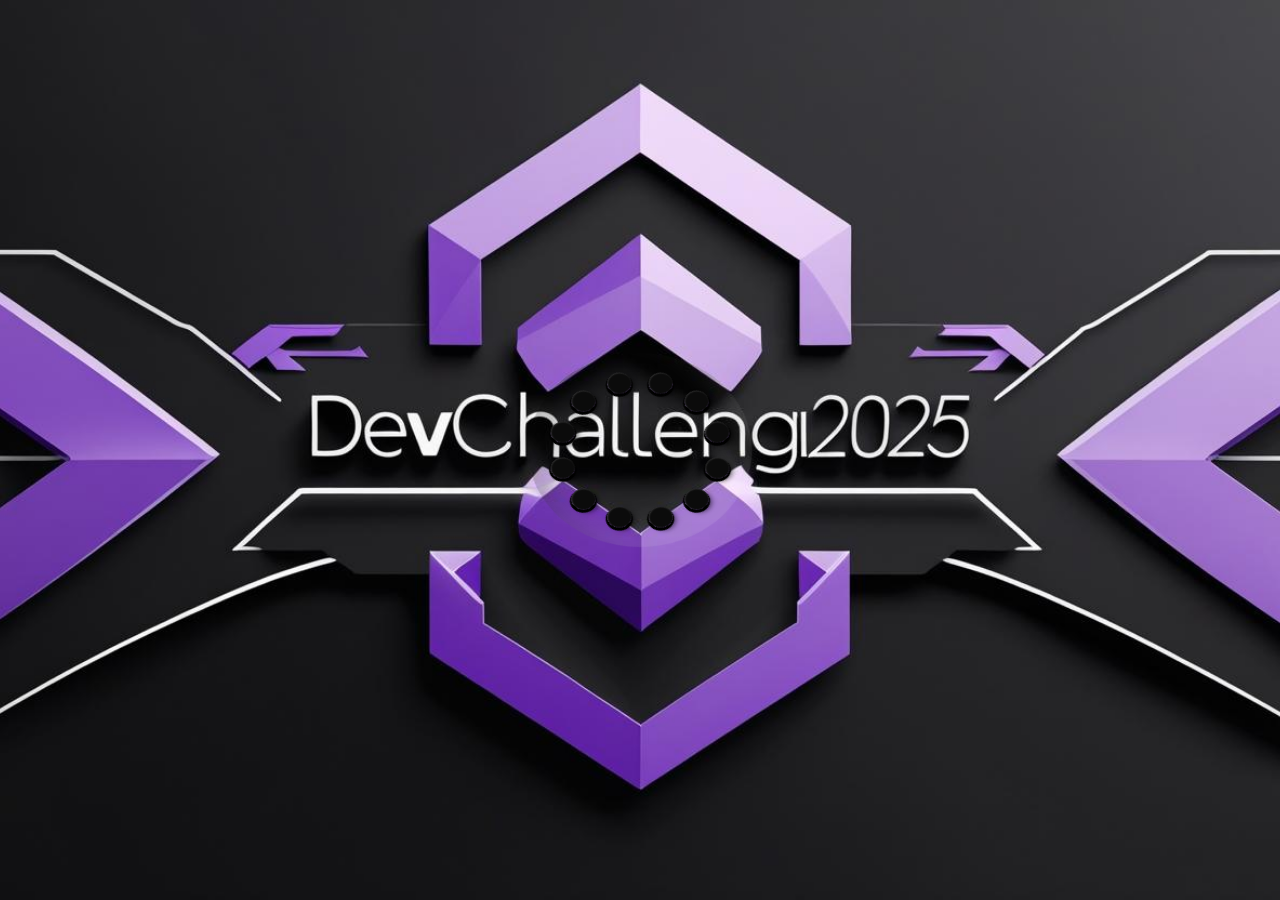
<file: index.html>
<!DOCTYPE html>
<html lang="es">
<head>
  <meta charset="UTF-8" />
  <meta name="viewport" content="width=device-width, initial-scale=1.0" />
  <title>Cargando Dev Challenge</title>

  <style>
    /* ---------- 1. FONDO CON EL LOGO ---------- */
    body{
      margin:0;
      height:100vh;
      display:flex;
      justify-content:center;
      align-items:center;
      background:url("assets/logo.jpg") no-repeat center/cover fixed;
      overflow:hidden;
      font-family:"Segoe UI",sans-serif;
    }

    /* ---------- 2. COLORES GLOBALES DE LA ANIMACIÓN ---------- */
    :root{
      --bg:#0b0b0b;          /* fondo interior de las bolitas            */
      --primary1:#a855f7;    /* morado principal (acorde a tu paleta)     */
      --primary2:#7c3aed;    /* morado secundario                         */
      --fg-t:#ffffff80;      /* texto                 */
      --trans-dur:0.3s;
    }


    /* Esto es de  Uiverse.io by Nawsome XD*/
    .pl{
      box-shadow:2em 0 2em rgba(0,0,0,.2) inset,-2em 0 2em rgba(255,255,255,.1) inset;
      display:flex;
      justify-content:center;
      align-items:center;
      position:relative;
      letter-spacing:.1em;
      text-transform:uppercase;
      transform:rotateX(30deg) rotateZ(45deg);
      width:14em;
      height:14em;
      color:#fcfcfc;
      /* opcional: pequeño brillo */
      animation:pulse 4s ease-in-out infinite;
    }
    @keyframes pulse{
      0%,100%{filter:brightness(1);}
      50%   {filter:brightness(1.4);}
    }

    .pl,.pl__dot{border-radius:50%;}
    .pl__dot{
      animation-name:shadow724;
      box-shadow:.1em .1em 0 .1em #000,.3em 0 .3em rgba(0,0,0,.5);
      top:calc(50% - .75em);
      left:calc(50% - .75em);
      width:1.5em;height:1.5em;
    }
    .pl__dot,.pl__dot:before,.pl__dot:after{
      animation-duration:2s;
      animation-iteration-count:infinite;
      position:absolute;
    }
    .pl__dot:before,.pl__dot:after{
      content:"";
      display:block;
      left:0;width:inherit;
      transition:background-color var(--trans-dur);
    }
    .pl__dot:before{
      animation-name:pushInOut1724;
      background-color:var(--bg);
      border-radius:inherit;
      box-shadow:.05em 0 .1em rgba(255,255,255,.2) inset;
      height:inherit;
      z-index:1;
    }
    .pl__dot:after{
      animation-name:pushInOut2724;
      background-color:var(--primary1);
      border-radius:.75em;
      box-shadow:.1em .3em .2em rgba(255,255,255,.4) inset,
                 0 -.4em .2em #2e3138 inset,
                 0 -1em .25em rgba(0,0,0,.3) inset;
      bottom:0;
      clip-path:polygon(0 75%,100% 75%,100% 100%,0 100%);
      height:3em;
      transform:rotate(-45deg);
      transform-origin:50% 2.25em;
    }

    /* --- Posición y retardo de los 12 puntos --- */
    /* (idéntico a tu CSS original) */
    .pl__dot:nth-child(1){transform:rotate(  0deg) translateX(5em) rotate(  0deg);z-index:5}
    .pl__dot:nth-child(2){transform:rotate(-30deg) translateX(5em) rotate( 30deg);z-index:4}
    .pl__dot:nth-child(3){transform:rotate(-60deg) translateX(5em) rotate( 60deg);z-index:3}
    .pl__dot:nth-child(4){transform:rotate(-90deg) translateX(5em) rotate( 90deg);z-index:2}
    .pl__dot:nth-child(5){transform:rotate(-120deg)translateX(5em) rotate(120deg);z-index:1}
    .pl__dot:nth-child(6){transform:rotate(-150deg)translateX(5em) rotate(150deg);z-index:1}
    .pl__dot:nth-child(7){transform:rotate(-180deg)translateX(5em) rotate(180deg);z-index:2}
    .pl__dot:nth-child(8){transform:rotate(-210deg)translateX(5em) rotate(210deg);z-index:3}
    .pl__dot:nth-child(9){transform:rotate(-240deg)translateX(5em) rotate(240deg);z-index:4}
    .pl__dot:nth-child(10){transform:rotate(-270deg)translateX(5em) rotate(270deg);z-index:5}
    .pl__dot:nth-child(11){transform:rotate(-300deg)translateX(5em) rotate(300deg);z-index:6}
    .pl__dot:nth-child(12){transform:rotate(-330deg)translateX(5em) rotate(330deg);z-index:6}

    /* retrasos (también igual que tu código) */
    .pl__dot:nth-child(1), .pl__dot:nth-child(1):before, .pl__dot:nth-child(1):after{animation-delay:0s}
    .pl__dot:nth-child(2), .pl__dot:nth-child(2):before, .pl__dot:nth-child(2):after{animation-delay:-.1666666667s}
    .pl__dot:nth-child(3), .pl__dot:nth-child(3):before, .pl__dot:nth-child(3):after{animation-delay:-.3333333333s}
    .pl__dot:nth-child(4), .pl__dot:nth-child(4):before, .pl__dot:nth-child(4):after{animation-delay:-.5s}
    .pl__dot:nth-child(5), .pl__dot:nth-child(5):before, .pl__dot:nth-child(5):after{animation-delay:-.6666666667s}
    .pl__dot:nth-child(6), .pl__dot:nth-child(6):before, .pl__dot:nth-child(6):after{animation-delay:-.8333333333s}
    .pl__dot:nth-child(7), .pl__dot:nth-child(7):before, .pl__dot:nth-child(7):after{animation-delay:-1s}
    .pl__dot:nth-child(8), .pl__dot:nth-child(8):before, .pl__dot:nth-child(8):after{animation-delay:-1.1666666667s}
    .pl__dot:nth-child(9), .pl__dot:nth-child(9):before, .pl__dot:nth-child(9):after{animation-delay:-1.3333333333s}
    .pl__dot:nth-child(10), .pl__dot:nth-child(10):before,.pl__dot:nth-child(10):after{animation-delay:-1.5s}
    .pl__dot:nth-child(11), .pl__dot:nth-child(11):before,.pl__dot:nth-child(11):after{animation-delay:-1.6666666667s}
    .pl__dot:nth-child(12), .pl__dot:nth-child(12):before,.pl__dot:nth-child(12):after{animation-delay:-1.8333333333s}

    /* texto opcional */
    .pl__text{
      font-size:.8em;
      max-width:5rem;
      position:relative;
      text-shadow:0 0 .1em var(--fg-t);
      transform:rotateZ(-45deg);
    }

    /* --- keyframes originales de Uiverse (sin cambios) --- */
    @keyframes shadow724{from{animation-timing-function:ease-in;box-shadow:.1em .1em 0 .1em #000,.3em 0 .3em rgba(0,0,0,.3)}25%{animation-timing-function:ease-out;box-shadow:.1em .1em 0 .1em #000,.8em 0 .8em rgba(0,0,0,.5)}50%,to{box-shadow:.1em .1em 0 .1em #000,.3em 0 .3em rgba(0,0,0,.3)}}
    @keyframes pushInOut1724{from{animation-timing-function:ease-in;background-color:var(--bg);transform:translate(0,0)}25%{animation-timing-function:ease-out;background-color:var(--primary2);transform:translate(-71%,-71%)}50%,to{background-color:var(--bg);transform:translate(0,0)}}
    @keyframes pushInOut2724{from{animation-timing-function:ease-in;background-color:var(--bg);clip-path:polygon(0 75%,100% 75%,100% 100%,0 100%)}25%{animation-timing-function:ease-out;background-color:var(--primary1);clip-path:polygon(0 25%,100% 25%,100% 100%,0 100%)}50%,to{background-color:var(--bg);clip-path:polygon(0 75%,100% 75%,100% 100%,0 100%)}}
  </style>
</head>

<body>
  <div id="transition-overlay"></div>

  <audio id="bgMusic" src="assets/audio/cargando.mp3" autoplay loop></audio>

  <!-- ---------- 4. MARCUP: 12 puntos y texto opcional ---------- -->
  <div class="pl" role="status" aria-label="Cargando">
    <div class="pl__dot"></div><div class="pl__dot"></div><div class="pl__dot"></div>
    <div class="pl__dot"></div><div class="pl__dot"></div><div class="pl__dot"></div>
    <div class="pl__dot"></div><div class="pl__dot"></div><div class="pl__dot"></div>
    <div class="pl__dot"></div><div class="pl__dot"></div><div class="pl__dot"></div>

    <!-- Texto en el centro (opcional) -->
    <span class="pl__text"></span>
  </div>

  <!-- ---------- 5. REDIRECCIÓN AUTOMÁTICA ---------- -->
  <script>
    setTimeout(()=>{ window.location.href="home.html"; }, 3200);
  </script>
  <script src="script.js"></script>

</body>
</html>
</file>
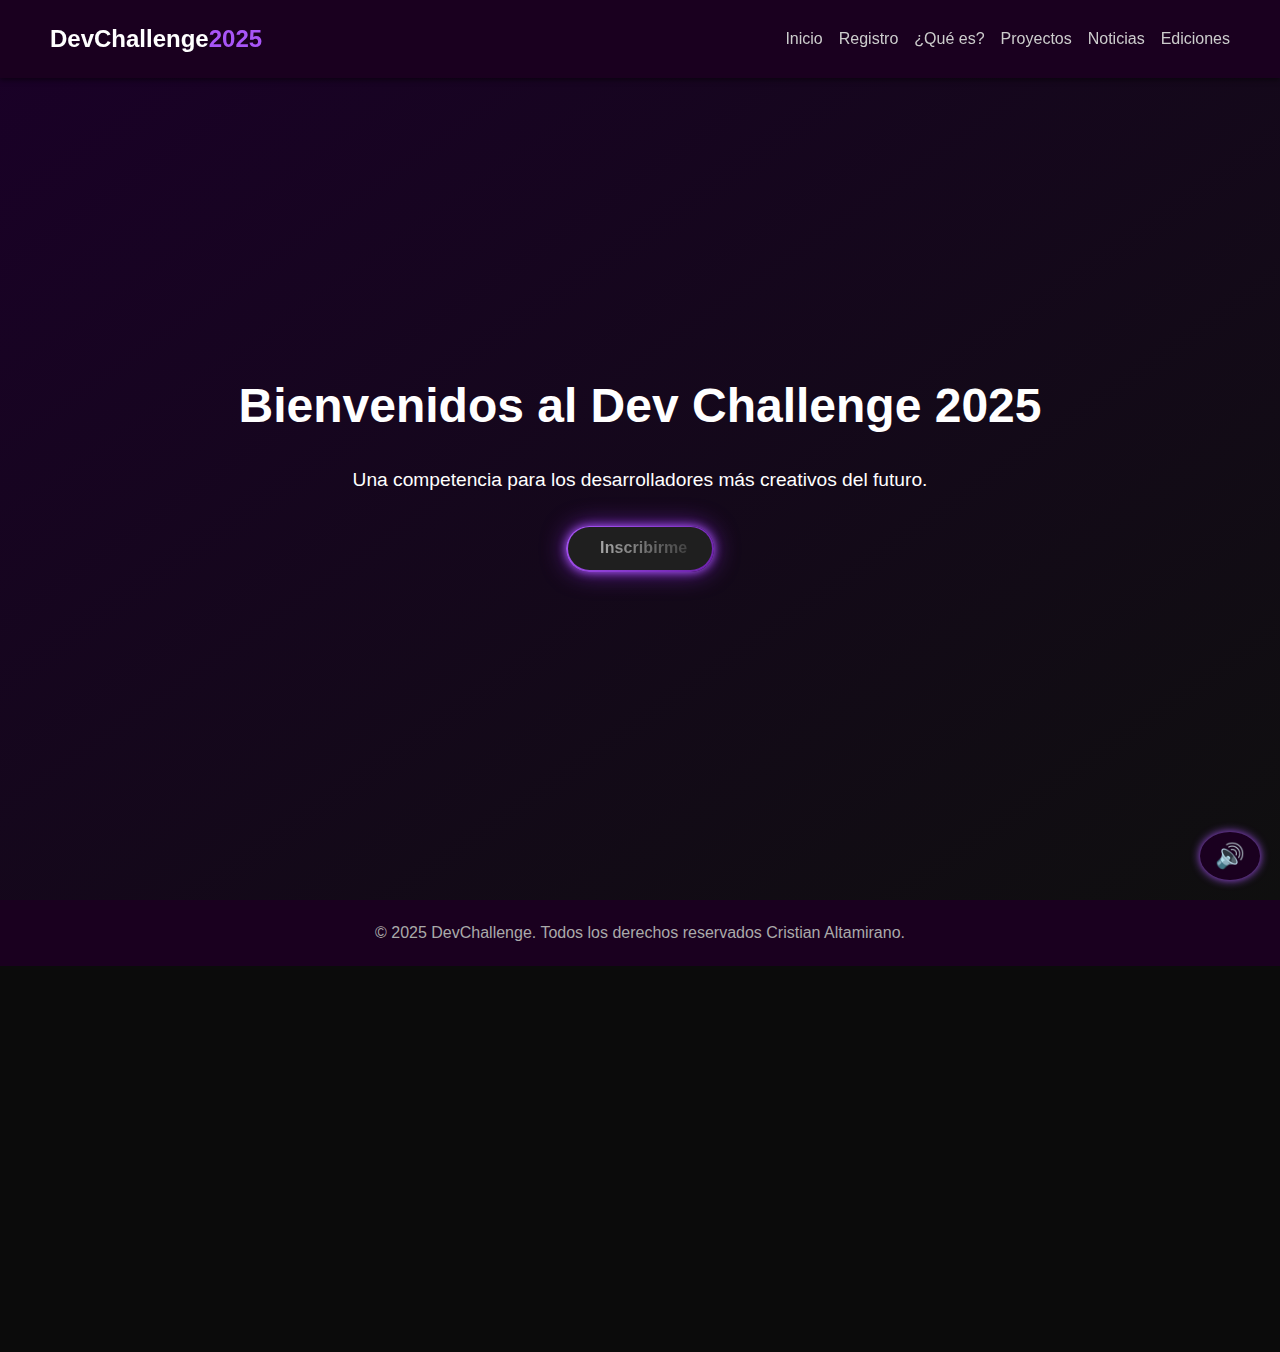
<file: home.html>
<!DOCTYPE html>
<html lang="es">
<head>
  <meta charset="UTF-8" />
  <meta name="viewport" content="width=device-width, initial-scale=1.0" />
  <title>Dev Challenge 2025</title>
  <link rel="stylesheet" href="style.css" />
</head>
<body>
 <div id="transition-overlay"></div>
 <audio id="bgMusic" src="assets/audio/musica.mp3" autoplay loop></audio>


  <header class="header">
    <button id="toggleMusic" class="music-btn" aria-label="Sonido activado">
  🔊
</button>

    <button class="hamburger" id="hamburger" aria-label="Menú">
      <svg viewBox="0 0 100 100" width="50">
        <path class="line line1" d="M 20,29 H 80 C 80,29 85,29 85,35 C 85,41 80,41 80,41 H 20" />
        <path class="line line2" d="M 20,50 H 80" />
        <path class="line line3" d="M 20,71 H 80 C 80,71 85,71 85,65 C 85,59 80,59 80,59 H 20" />
      </svg>
    </button>
    <div class="logo">DevChallenge<span>2025</span></div>
    
    <nav class="nav" id="nav">
      <a href="index.html">Inicio</a>
      <a href="registro.html">Registro</a>
      <a href="que-es.html">¿Qué es?</a>
      <a href="#proyectos">Proyectos</a>
      <a href="#noticias">Noticias</a>
      <a href="#ediciones">Ediciones</a>
    </nav>
  </header>

  <section class="hero" id="inicio">
    <div class="hero-content">
      <h1>Bienvenidos al Dev Challenge 2025</h1>
      <p>Una competencia para los desarrolladores más creativos del futuro.</p>

      <!-- Botón Sparkle animado -->
      <div class="sparkle-button">
        <button onclick="window.location.href='registro.html'">
          <span class="spark"></span>
          <span class="backdrop"></span>
          <svg class="sparkle" viewBox="0 0 24 24" fill="none" xmlns="http://www.w3.org/2000/svg">
            <path d="M14.187 8.096L15 5.25L15.813 8.096C16.0231 8.83114 16.4171 9.50062 16.9577 10.0413C17.4984 10.5819 18.1679 10.9759 18.903 11.186L21.75 12L18.904 12.813C18.1689 13.0231 17.4994 13.4171 16.9587 13.9577C16.4181 14.4984 16.0241 15.1679 15.814 15.903L15 18.75L14.187 15.904C13.9769 15.1689 13.5829 14.4994 13.0423 13.9587C12.5016 13.4181 11.8321 13.0241 11.097 12.814L8.25 12L11.096 11.187C11.8311 10.9769 12.5006 10.5829 13.0413 10.0423C13.5819 9.50162 13.9759 8.83214 14.186 8.097L14.187 8.096Z" fill="black" stroke="black" stroke-linecap="round" stroke-linejoin="round" />
          </svg>
          <span class="text">Inscribirme</span>
        </button>
        <div class="bodydrop"></div>
        <span aria-hidden="true" class="particle-pen">
          <!-- Partículas animadas -->
          <svg class="particle" viewBox="0 0 15 15" fill="none" xmlns="http://www.w3.org/2000/svg">
            <path d="M6.937 3.846L7.75 1L8.563 3.846..." fill="black" stroke="black" stroke-linecap="round" stroke-linejoin="round" />
          </svg>
          <!-- Puedes duplicar más <svg class="particle"> para aumentar el efecto -->
        </span>
      </div>
    </div>
  </section>
  
  <footer>
    <p>&copy; 2025 DevChallenge. Todos los derechos reservados Cristian Altamirano.</p>
  </footer>

  <script src="script.js"></script>
  <div id="transition-overlay"></div>

</body>
</html>
</file>
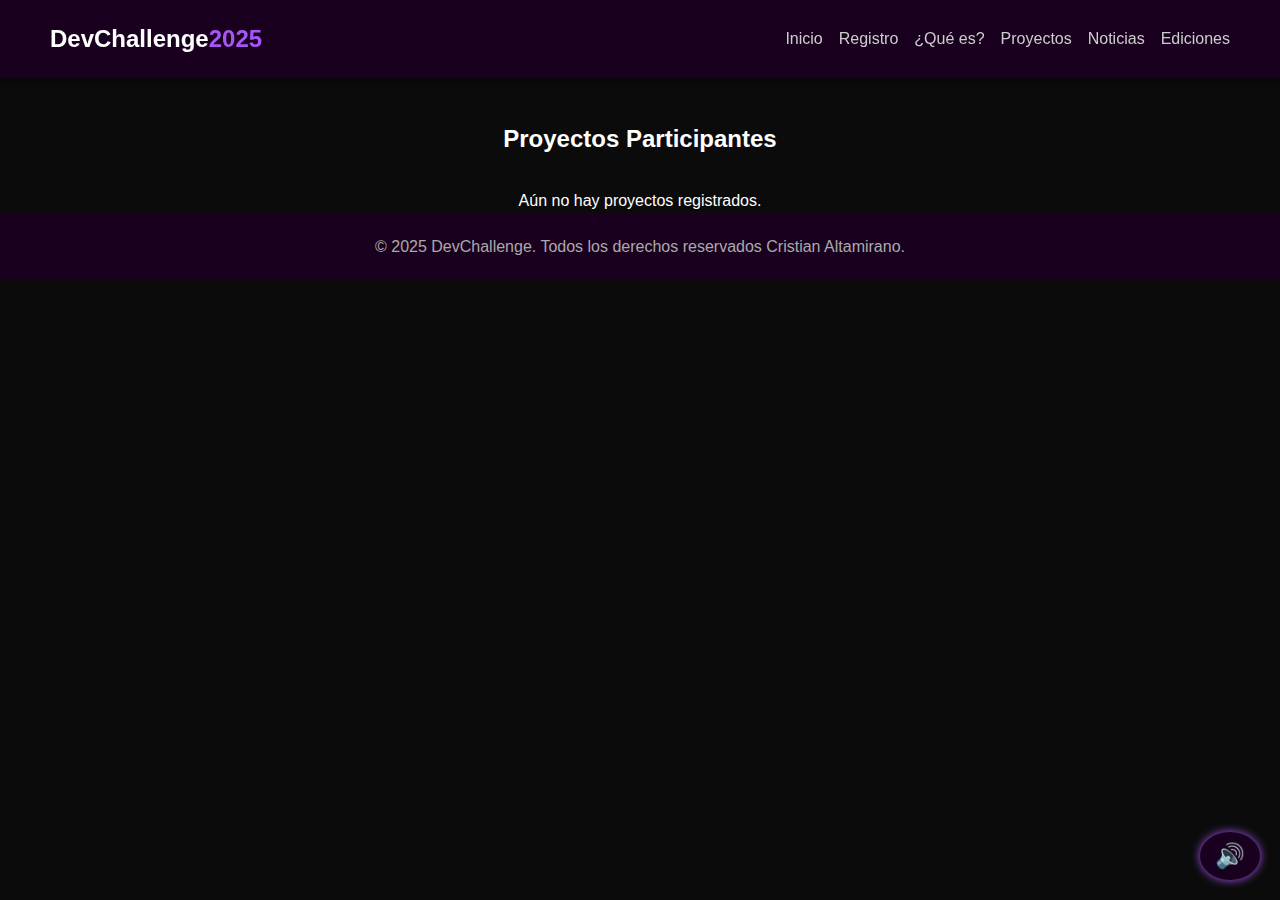
<file: proyectos.html>
<!DOCTYPE html>
<html lang="es">
<head>
    
  <meta charset="UTF-8" />
  <meta name="viewport" content="width=device-width, initial-scale=1.0" />
  <title>Proyectos - DevChallenge 2025</title>
  <link rel="stylesheet" href="style.css" />
</head>
<body>
    <div id="transition-overlay"></div>
    <audio id="bgMusic" src="assets/audio/musica5.mp3" autoplay loop></audio>
<button id="toggleMusic" class="music-btn" aria-label="Sonido activado">🔊</button>


  <header class="header">
    <button class="hamburger" id="hamburger" aria-label="Menú">
  <svg viewBox="0 0 100 100" width="40">
    <path class="line line1" d="M 20,29 H 80 C 80,29 85,29 85,35 C 85,41 80,41 80,41 H 20" />
    <path class="line line2" d="M 20,50 H 80" />
    <path class="line line3" d="M 20,71 H 80 C 80,71 85,71 85,65 C 85,59 80,59 80,59 H 20" />
  </svg>
</button>

    <div class="logo">DevChallenge<span>2025</span></div>
    <nav class="nav" id="nav">
      <a href="index.html">Inicio</a>
      <a href="registro.html">Registro</a>
      <a href="que-es.html">¿Qué es?</a>
      <a href="proyectos.html">Proyectos</a>
      <a href="noticias.html">Noticias</a>
      <a href="ediciones.html">Ediciones</a>
    </nav>
  </header>

  <main style="padding-top: 120px;">
    <h2 style="text-align: center; margin-bottom: 30px;">Proyectos Participantes</h2>
    <div id="lista-proyectos" class="contenedor-tarjetas"></div>
  </main>

  <footer>
    
    <p>&copy; 2025 DevChallenge. Todos los derechos reservados Cristian Altamirano.</p>
  </footer>

  <script>
    document.addEventListener('DOMContentLoaded', () => {
      const contenedor = document.getElementById('lista-proyectos');
      const proyectos = JSON.parse(localStorage.getItem('proyectos')) || [];

      if (proyectos.length === 0) {
        contenedor.innerHTML = '<p style="text-align:center;">Aún no hay proyectos registrados.</p>';
        return;
      }

      proyectos.forEach(proy => {
        const tarjeta = document.createElement('div');
        tarjeta.classList.add('tarjeta-proyecto');
        tarjeta.innerHTML = `
          <img src="${proy.logo}" alt="Logo del proyecto" class="logo-proyecto" />
          <h3>${proy.nombreProyecto}</h3>
          <p><strong>Integrantes:</strong> ${proy.participantes.join(', ')}</p>
          <p>${proy.descripcion}</p>
        `;
        contenedor.appendChild(tarjeta);
      });
    });
  </script>
  <script src="script.js"></script>

</body>
</html>
</file>
<file: style.css>
/* RESET GENERAL */
* {
  margin: 0;
  padding: 0;
  box-sizing: border-box;
}

html {
  scroll-behavior: smooth;
}

body {
  font-family: 'Segoe UI', sans-serif;
  background-color: #0b0b0b;
  color: #ffffff;
  line-height: 1.6;
}

/* ENLACES */
a {
  text-decoration: none;
  color: inherit;
  transition: color 0.3s;
}
a:hover {
  color: #e91e63;
}

/* HEADER */
.header {
  position: fixed;
  top: 0;
  width: 100%;
  background-color: #1a001f;
  padding: 20px 50px;
  display: flex;
  justify-content: space-between;
  align-items: center;
  z-index: 1000;
  box-shadow: 0 2px 5px rgba(0,0,0,0.5);
}

.logo {
  font-size: 1.5rem;
  font-weight: bold;
  color: #fff;
}

.logo span {
  color: #a855f7;
}

.nav {
  display: flex;
  gap: 1rem;
}

.nav a {
  font-weight: 500;
  color: #ccc;
}

.nav a:hover {
  color: #a855f7;
}

/* HAMBURGUER SVG BUTTON */
.hamburger {
  display: none;
  background: none;
  border: none;
  cursor: pointer;
  padding: 0.5rem;
  z-index: 1001;
}

.hamburger svg {
  fill: none;
  stroke: white;
  stroke-width: 6;
  stroke-linecap: round;
  transition: 0.4s;
}

.line {
  transition: 0.4s ease;
}

/* ANIMACIÓN ACTIVA */
.hamburger.active .line1 {
  d: path("M 20,50 L 80,50");
}

.hamburger.active .line2 {
  opacity: 0;
}

.hamburger.active .line3 {
  d: path("M 20,50 L 80,50");
}

/* HERO */
.hero {
  height: 100vh;
  background: linear-gradient(145deg, #1a0028, #0f0f0f);
  display: flex;
  justify-content: center;
  align-items: center;
  padding-top: 100px;
  text-align: center;
}

.hero-content h1 {
  font-size: 3rem;
  margin-bottom: 20px;
}

.hero-content p {
  font-size: 1.2rem;
  margin-bottom: 30px;
}

.btn {
  background: #a855f7;
  border: none;
  padding: 15px 30px;
  color: #fff;
  font-weight: bold;
  border-radius: 30px;
  cursor: pointer;
  transition: background 0.3s ease, transform 0.3s ease;
}

.btn:hover {
  background: #e91e63;
  transform: scale(1.05);
}

/* FORMULARIO DE REGISTRO */
.registro-section {
  display: flex;
  justify-content: center;
  align-items: center;
  min-height: 80vh;
  background-color: #0b0b0b;
}

.registro-content {
  background-color: #1a001f;
  padding: 40px;
  border-radius: 15px;
  box-shadow: 0 0 15px rgba(168, 85, 247, 0.4);
}

.registro-content h2 {
  text-align: center;
  margin-bottom: 30px;
}

form input {
  width: 100%;
  padding: 12px;
  margin-bottom: 20px;
  border: none;
  border-radius: 8px;
  background-color: #333;
  color: #fff;
}

form input::placeholder {
  color: #ccc;
}

/* FOOTER */
footer {
  text-align: center;
  padding: 20px;
  background-color: #1a001f;
  color: #aaa;
}

/* RESPONSIVE: Menú hamburguesa */
@media (max-width: 768px) {
  .hamburger {
    display: block;
  }

  .nav {
    display: none;
    flex-direction: column;
    background-color: #111;
    position: absolute;
    top: 70px;
    right: 0;
    width: 100%;
    padding: 1rem;
  }

  .nav.active {
    display: flex;
  }
}
/* BOTÓN SPARKLE */
.sparkle-button {
  position: relative;
  margin-top: 30px;
  display: flex;
  justify-content: center;
}

button {
  --cut: 0.1em;
  --active: 0;
  --bg:
    radial-gradient(40% 50% at center 100%, hsl(270 calc(var(--active) * 97%) 72% / var(--active)), transparent),
    radial-gradient(80% 100% at center 120%, hsl(260 calc(var(--active) * 97%) 70% / var(--active)), transparent),
    hsl(260 calc(var(--active) * 97%) calc((var(--active) * 44%) + 12%));
  background: var(--bg);
  font-size: 2rem;
  font-weight: 500;
  border: 0;
  cursor: pointer;
  padding: 0.9em 1.3em;
  display: flex;
  align-items: center;
  gap: 0.25em;
  white-space: nowrap;
  border-radius: 100px;
  position: relative;
  box-shadow:
    0 0 calc(var(--active) * 6em) calc(var(--active) * 3em) hsl(260 97% 61% / 0.75),
    0 0.05em 0 0 hsl(260 calc(var(--active) * 97%) calc((var(--active) * 50%) + 30%)) inset,
    0 -0.05em 0 0 hsl(260 calc(var(--active) * 97%) calc(var(--active) * 60%)) inset;
  transition: box-shadow 0.25s, scale 0.25s, background 0.25s;
  scale: calc(1 + (var(--active) * 0.1));
}

button:active {
  scale: 1;
}

.text {
  translate: 2% -6%;
  letter-spacing: 0.01ch;
  background: linear-gradient(90deg, hsl(0 0% calc((var(--active) * 100%) + 65%)), hsl(0 0% calc((var(--active) * 100%) + 26%)));
  -webkit-background-clip: text;
  color: transparent;
  transition: background 0.25s;
}

.spark {
  position: absolute;
  inset: 0;
  border-radius: 100px;
  rotate: 0deg;
  overflow: hidden;
  mask: linear-gradient(white, transparent 50%);
  animation: flip 3.6s infinite steps(2, end);
}
@keyframes flip {
  to {
    rotate: 360deg;
  }
}

.spark:before {
  content: "";
  position: absolute;
  width: 200%;
  aspect-ratio: 1;
  top: 0%;
  left: 50%;
  translate: -50% -15%;
  transform: rotate(-90deg);
  opacity: calc((var(--active)) + 0.4);
  background: conic-gradient(from 0deg, transparent 0 340deg, white 360deg);
  transition: opacity 0.25s;
  animation: rotate 3.6s linear infinite both;
}
@keyframes rotate {
  to {
    transform: rotate(90deg);
  }
}

.backdrop {
  position: absolute;
  inset: var(--cut);
  background: var(--bg);
  border-radius: 100px;
  transition: background 0.25s;
}

button:before {
  content: "";
  position: absolute;
  inset: -0.25em;
  z-index: -1;
  border: 0.25em solid hsl(260 97% 50% / 0.5);
  border-radius: 100px;
  opacity: var(--active, 0);
  transition: opacity 0.25s;
}

/* PARTICLES */
.particle-pen {
  position: absolute;
  width: 200%;
  aspect-ratio: 1;
  top: 50%;
  left: 50%;
  translate: -50% -50%;
  -webkit-mask: radial-gradient(white, transparent 65%);
  z-index: -1;
  opacity: var(--active, 0);
  transition: opacity 0.25s;
}

.particle {
  fill: white;
  width: calc(var(--size, 0.25) * 1rem);
  aspect-ratio: 1;
  position: absolute;
  top: calc(var(--y) * 1%);
  left: calc(var(--x) * 1%);
  opacity: var(--alpha, 1);
  animation: float-out calc(var(--duration, 1) * 1s) calc(var(--delay) * -1s) infinite linear;
  transform-origin: var(--origin-x, 1000%) var(--origin-y, 1000%);
  z-index: -1;
  animation-play-state: var(--play-state, paused);
}
.particle path {
  fill: hsl(0 0% 90%);
  stroke: none;
}
.particle:nth-of-type(even) {
  animation-direction: reverse;
}
@keyframes float-out {
  to {
    rotate: 360deg;
  }
}

body:has(button:is(:hover, :focus-visible)) {
  --active: 1;
  --play-state: running;
}

button:is(:hover, :focus-visible) ~ .particle-pen {
  --active: 1;
  --play-state: running;
}
/* ESTILO FUTURISTA PARA SECCIONES DE CONTENIDO */
main.contenido {
  max-width: 960px;
  margin: 130px auto 60px auto;
  padding: 40px 30px;
  background: linear-gradient(135deg, rgba(26,0,40,0.8), rgba(10,10,10,0.9));
  border-radius: 18px;
  border: 1px solid rgba(168, 85, 247, 0.2);
  box-shadow:
    0 0 20px rgba(168, 85, 247, 0.3),
    0 0 60px rgba(168, 85, 247, 0.1);
  backdrop-filter: blur(8px);
}

main.contenido h1 {
  font-size: 3rem;
  color: #fff;
  text-align: center;
  margin-bottom: 40px;
  text-shadow: 0 0 10px #a855f7, 0 0 30px #6b21a8;
}

main.contenido h2 {
  font-size: 1.6rem;
  margin-top: 35px;
  margin-bottom: 15px;
  padding-left: 12px;
  border-left: 4px solid #a855f7;
  color: #e0cfff;
  text-shadow: 0 0 4px #a855f7;
}

main.contenido p {
  font-size: 1.1rem;
  line-height: 1.8;
  color: #dddddd;
  margin-bottom: 20px;
}

/* BOTONES GENÉRICOS ESTILO FUTURISTA */
.btn,
button {
  background: linear-gradient(135deg, #a855f7, #6b21a8);
  color: white;
  border: none;
  padding: 14px 28px;
  font-size: 1rem;
  font-weight: bold;
  border-radius: 50px;
  cursor: pointer;
  transition: transform 0.3s ease, box-shadow 0.3s ease;
  box-shadow: 0 0 10px #a855f7, 0 0 25px #6b21a8;
}

.btn:hover,
button:hover {
  transform: scale(1.05);
  box-shadow: 0 0 15px #f472b6, 0 0 40px #a855f7;
}

/* TEXTO SELECCIONADO */
::selection {
  background: #a855f7;
  color: #fff;
}

/* SECCIONES */
section {
  padding: 60px 20px;
}

/* EFECTO DE GLOW PARA ENCABEZADOS */
.glow-text {
  color: #fff;
  text-shadow: 0 0 10px #a855f7, 0 0 20px #9333ea;
}


::-webkit-scrollbar {
  width: 10px;
}
::-webkit-scrollbar-track {
  background: #1a001f;
}
::-webkit-scrollbar-thumb {
  background: #a855f7;
  border-radius: 10px;
}
::-webkit-scrollbar-thumb:hover {
  background: #f472b6;
}

/* ESTILO DE LAS TARJETAS DE PROYECTOS */
.tarjetas-grid {
  display: grid;
  grid-template-columns: repeat(auto-fit, minmax(280px, 1fr));
  gap: 25px;
  margin-top: 40px;
}

.tarjeta-proyecto {
  background-color: #1a001f;
  border: 1px solid rgba(168, 85, 247, 0.2);
  border-radius: 15px;
  box-shadow: 0 0 15px rgba(168, 85, 247, 0.2);
  padding: 20px;
  transition: transform 0.3s ease, box-shadow 0.3s ease;
}

.tarjeta-proyecto:hover {
  transform: scale(1.03);
  box-shadow: 0 0 30px rgba(168, 85, 247, 0.4);
}

.logo-proyecto {
  width: 100%;
  max-height: 120px;
  object-fit: contain;
  margin-bottom: 15px;
  border-radius: 10px;
}

.tarjeta-proyecto h3 {
  margin-bottom: 10px;
  color: #f472b6;
}

.tarjeta-proyecto p {
  font-size: 0.95rem;
  color: #ddd;
}
.titulo-noticia {
  display: flex;
  align-items: center;
  gap: 10px;
  margin-bottom: 10px;
}

.icono-noticia {
  width: 50px;
  height: 50px;
  object-fit: contain;
  border-radius: 6px;
  border: 1px solid #a855f7;
  background-color: #1a001f;
}

/*escondo el boton XD*/
.file-upload {
  display: flex;
  flex-direction: column;
  gap: 8px;
  margin-top: 15px;
}

.custom-file-label {
  background-color: #a855f7;
  color: white;
  padding: 10px 15px;
  border-radius: 6px;
  cursor: pointer;
  text-align: center;
  width: fit-content;
  transition: background 0.3s;
}

.custom-file-label:hover {
  background-color: #9333ea;
}

.file-upload input[type="file"] {
  display: none;
}

#nombreArchivo {
  font-size: 0.9rem;
  color: #ccc;
}

#transition-overlay {
  position: fixed;
  top: 0;
  left: 0;
  width: 100%;
  height: 100%;
  background: #0f0f0f;
  z-index: 9999;
  opacity: 0;
  pointer-events: none;
  transition: opacity 0.6s ease;
}
#transition-overlay.active {
  opacity: 1;
  pointer-events: all;
}

/*musica*/
.music-btn {
  position: fixed;
  bottom: 20px;
  right: 20px;
  background: #1a001f;
  border: none;
  color: white;
  font-size: 1.5rem;
  padding: 10px 15px;
  border-radius: 50%;
  cursor: pointer;
  z-index: 9999;
  box-shadow: 0 0 10px #a855f7;
  transition: background 0.3s;
}
.music-btn:hover {
  background: #a855f7;
}

/*musica*/
.galeria-ediciones {
  margin: 60px auto;
  text-align: center;
  padding: 20px;
  background: linear-gradient(145deg, #1a0028, #0f0f0f);
  border-top: 2px solid #a855f7;
}

.galeria-ediciones h2 {
  font-size: 2rem;
  margin-bottom: 20px;
  color: #a855f7;
}

.galeria-slider {
  overflow: hidden;
  position: relative;
  width: 100%;
  max-width: 1000px;
  margin: 0 auto;
}

.slide-track {
  display: flex;
  width: calc(250px * 10);
  animation: scrollGaleria 30s linear infinite;
}

.galeria-img {
  width: 250px;
  height: 160px;
  object-fit: cover;
  border-radius: 12px;
  margin: 0 10px;
  box-shadow: 0 0 10px rgba(168, 85, 247, 0.5);
  transition: transform 0.4s;
}
.galeria-img:hover {
  transform: scale(1.05);
}

@keyframes scrollGaleria {
  0% {
    transform: translateX(0);
  }
  100% {
    transform: translateX(-50%);
  }
}
</file>
